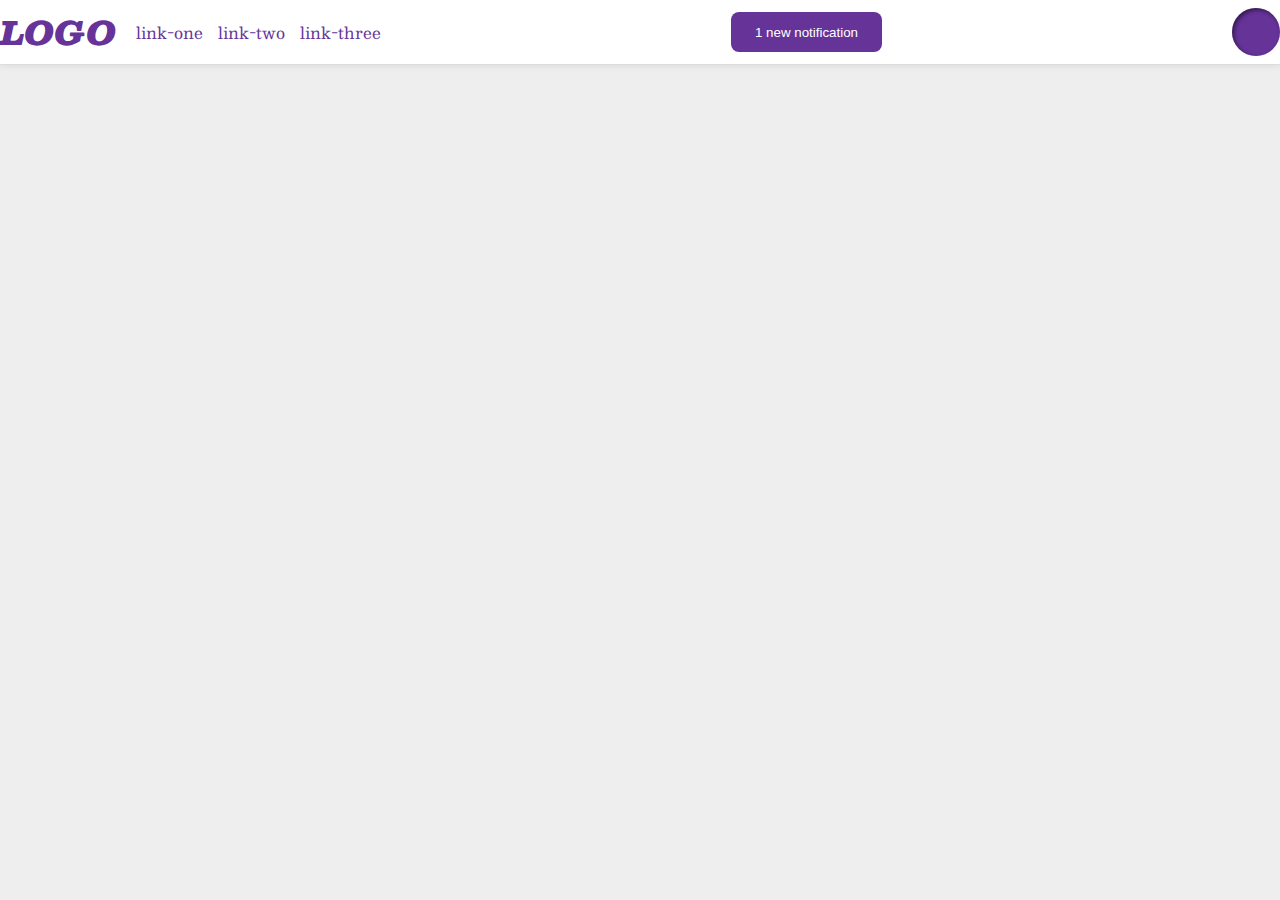
<file: flex/03-flex-header-2/index.html>
<!DOCTYPE html>
<html lang="en">
  <head>
    <meta charset="UTF-8">
    <meta http-equiv="X-UA-Compatible" content="IE=edge">
    <meta name="viewport" content="width=device-width, initial-scale=1.0">
    <title>Flex Header 2</title>
    <link rel="stylesheet" href="style.css">
  </head>
  <body>
    <div class="header">
      <div class="logo-links">
      <div class="logo">
        LOGO
      </div>
      <ul class="links">
        <li><a href="google.com">link-one</a></li>
        <li><a href="google.com">link-two</a></li>
        <li><a href="google.com">link-three</a></li>
      </ul>
    </div>

      <button class="notifications">
        1 new notification
      </button>
      <div class="profile-image"></div>
    </div>
  </body>
</html>
</file>
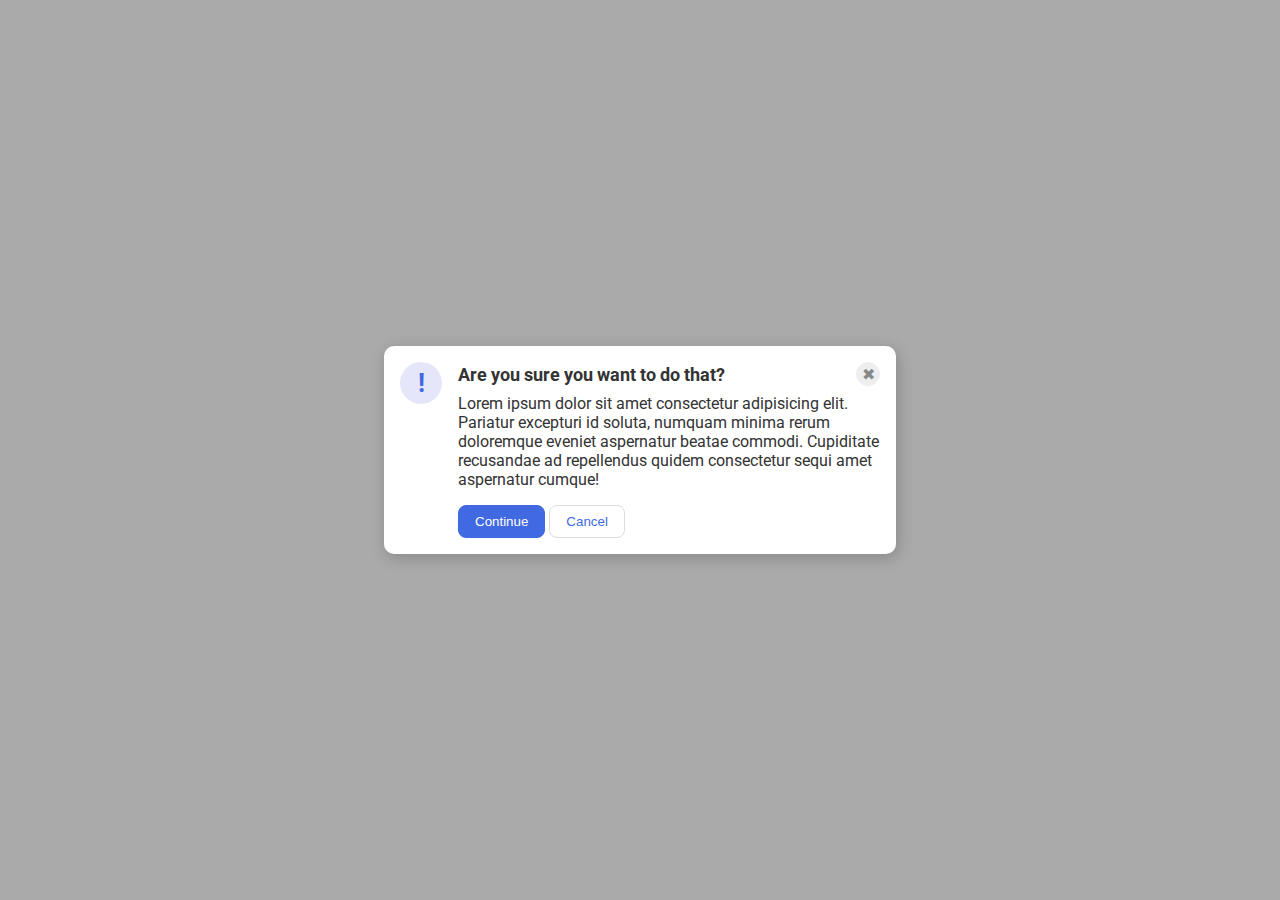
<file: flex/05-flex-modal/index.html>
<!DOCTYPE html>
<html lang="en">
  <head>
    <meta charset="UTF-8">
    <meta http-equiv="X-UA-Compatible" content="IE=edge">
    <meta name="viewport" content="width=device-width, initial-scale=1.0">
    <link rel="stylesheet" href="style.css">
    <title>Modal</title>
  </head>
  <body>
    <div class="modal">
      <div class="icon">!</div>
       
      <div class="container">
        <div class="header">Are you sure you want to do that?
          <button class="close-button">✖</button>
        </div>
        <div class="text">Lorem ipsum dolor sit amet consectetur adipisicing elit. Pariatur excepturi id soluta, numquam minima rerum doloremque eveniet aspernatur beatae commodi. Cupiditate recusandae ad repellendus quidem consectetur sequi amet aspernatur cumque!</div>
        <button class="continue">Continue</button>
        <button class="cancel">Cancel</button>
      </div>
    </div>
  </body>
</html>
</file>
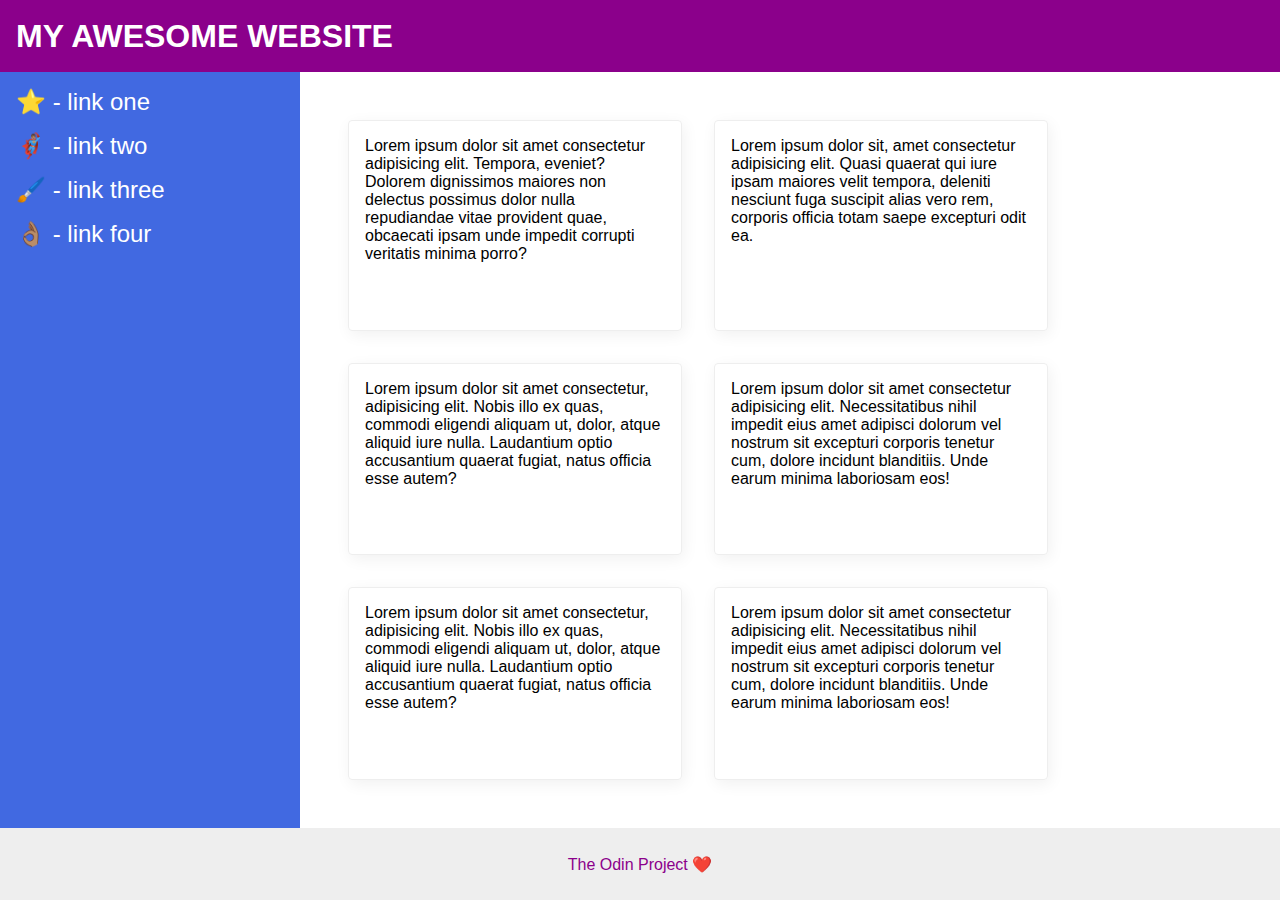
<file: flex/07-flex-layout-2/index.html>
<!DOCTYPE html>
<html lang="en">
  <head>
    <meta charset="UTF-8">
    <meta http-equiv="X-UA-Compatible" content="IE=edge">
    <meta name="viewport" content="width=device-width, initial-scale=1.0">
    <title>The Holy Grail</title>
    <link rel="stylesheet" href="style.css">
  </head>
  <body>
    <div class="header">
      MY AWESOME WEBSITE
    </div>
    <div class="body">
      <div class="sidebar">
        <ul>
          <li><a href="#">⭐ - link one</a></li>
          <li><a href="#">🦸🏽‍♂️ - link two</a></li>
          <li><a href="#">🖌️ - link three</a></li>
          <li><a href="#">👌🏽 - link four</a></li>
        </ul>
      </div>
      <div class="container">
        <div class="card">Lorem ipsum dolor sit amet consectetur adipisicing elit. Tempora, eveniet? Dolorem dignissimos maiores non delectus possimus dolor nulla repudiandae vitae provident quae, obcaecati ipsam unde impedit corrupti veritatis minima porro?</div>
        <div class="card">Lorem ipsum dolor sit, amet consectetur adipisicing elit. Quasi quaerat qui iure ipsam maiores velit tempora, deleniti nesciunt fuga suscipit alias vero rem, corporis officia totam saepe excepturi odit ea.</div>
        <div class="card">Lorem ipsum dolor sit amet consectetur, adipisicing elit. Nobis illo ex quas, commodi eligendi aliquam ut, dolor, atque aliquid iure nulla. Laudantium optio accusantium quaerat fugiat, natus officia esse autem?</div>
        <div class="card">Lorem ipsum dolor sit amet consectetur adipisicing elit. Necessitatibus nihil impedit eius amet adipisci dolorum vel nostrum sit excepturi corporis tenetur cum, dolore incidunt blanditiis. Unde earum minima laboriosam eos!</div>
        <div class="card">Lorem ipsum dolor sit amet consectetur, adipisicing elit. Nobis illo ex quas, commodi eligendi aliquam ut, dolor, atque aliquid iure nulla. Laudantium optio accusantium quaerat fugiat, natus officia esse autem?</div>
        <div class="card">Lorem ipsum dolor sit amet consectetur adipisicing elit. Necessitatibus nihil impedit eius amet adipisci dolorum vel nostrum sit excepturi corporis tenetur cum, dolore incidunt blanditiis. Unde earum minima laboriosam eos!</div>
      </div>
    </div>
    <div class="footer">
      The Odin Project ❤️
    </div>
  </body>
</html>
</file>
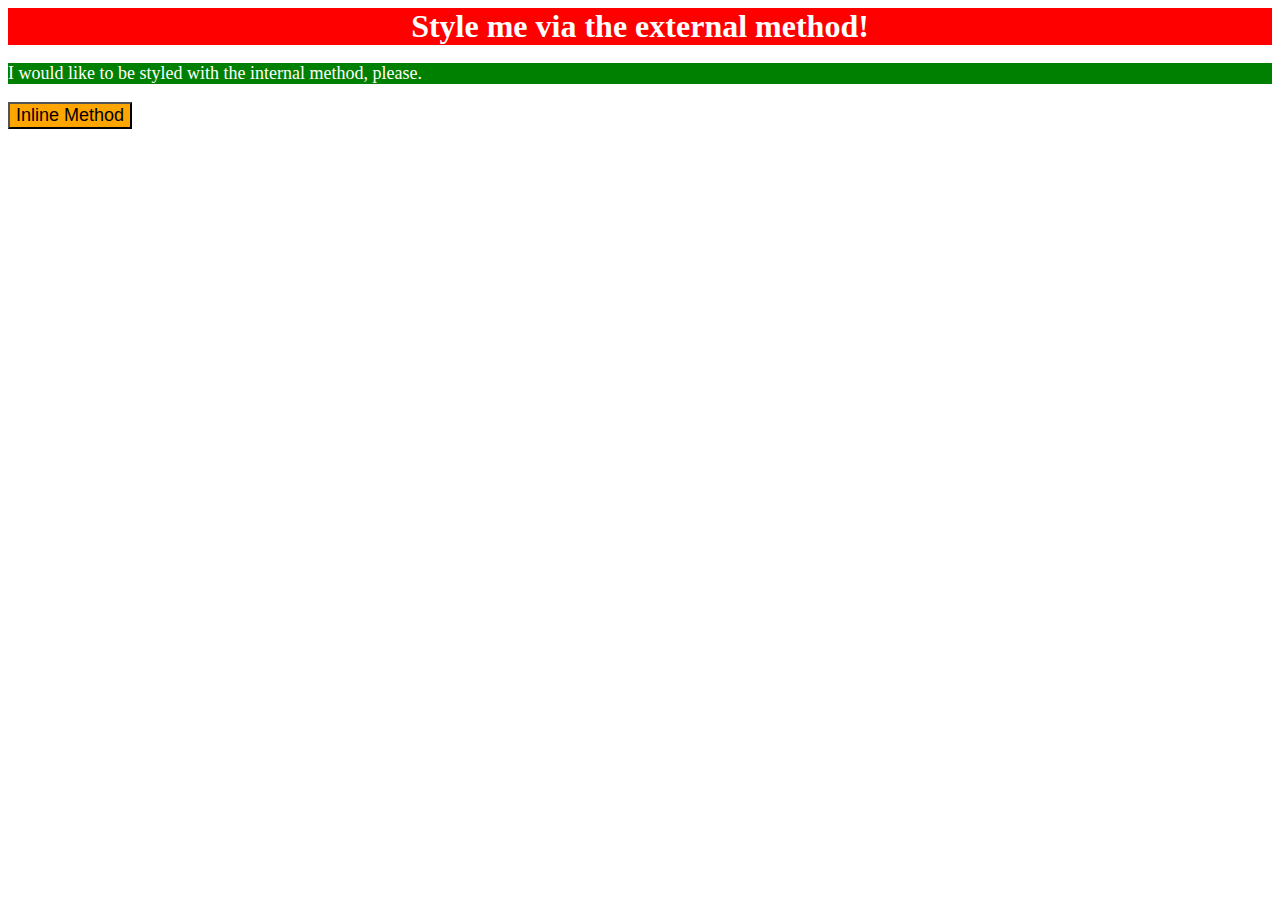
<file: foundations/01-css-methods/index.html>
<!DOCTYPE html>
<html lang="en">
  <head>
    <meta charset="UTF-8">
    <meta http-equiv="X-UA-Compatible" content="IE=edge">
    <meta name="viewport" content="width=device-width, initial-scale=1.0">
    <title>Methods for Adding CSS</title>
    <link rel="stylesheet" href="style.css">
    <style>
    p {
      background-color:green; 
      font-size:18px; 
      color:white; 
    }
    </style>
  </head>
  <body>
    <div>Style me via the external method!</div>
    <p>I would like to be styled with the internal method, please.</p>
    <button style="font-size:18px; background-color:orange">Inline Method</button>
  </body>
</html>
</file>
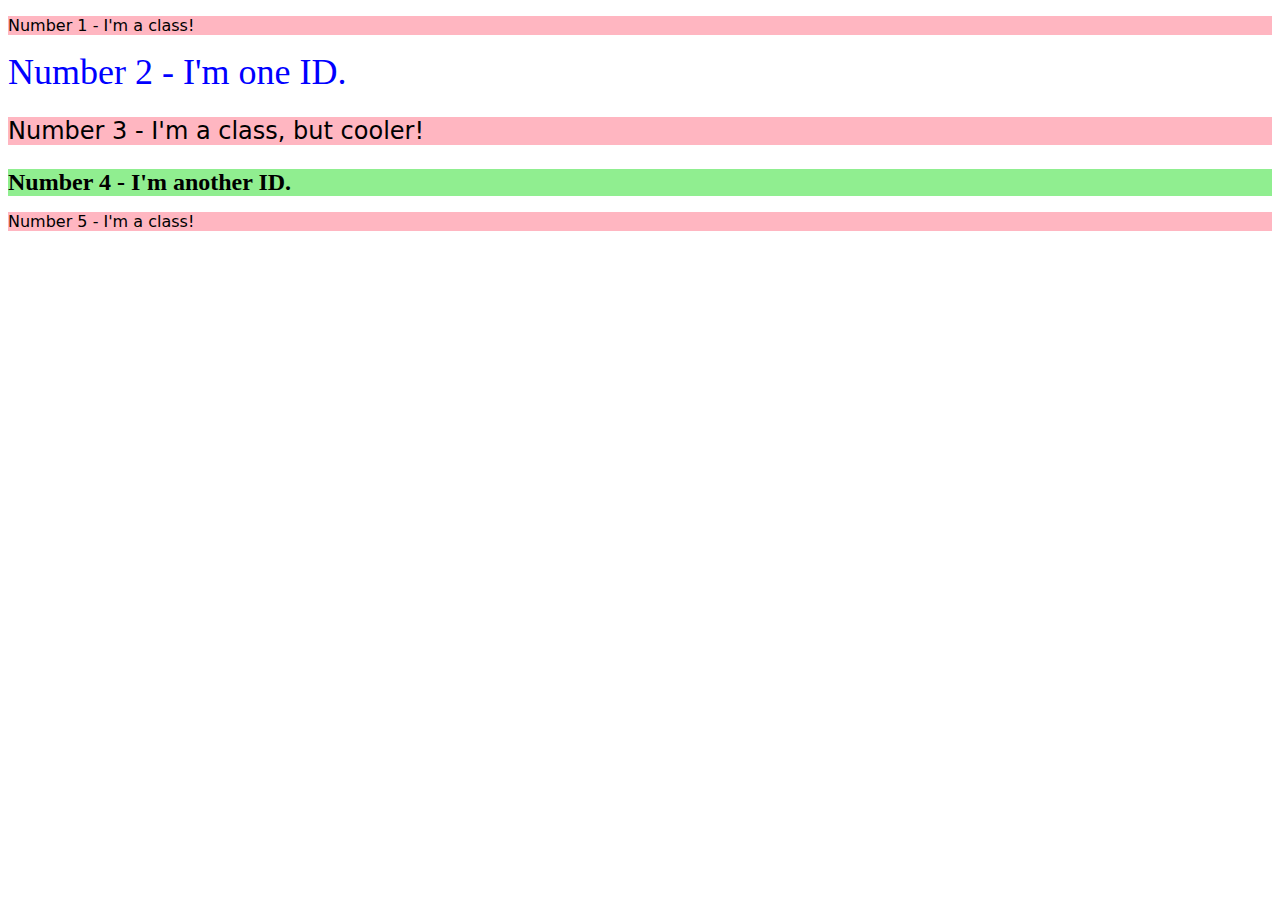
<file: foundations/02-class-id-selectors/index.html>
<!DOCTYPE html>
<html lang="en">
  <head>
    <meta charset="UTF-8">
    <meta http-equiv="X-UA-Compatible" content="IE=edge">
    <meta name="viewport" content="width=device-width, initial-scale=1.0">
    <title>Class and ID Selectors</title>
    <link rel="stylesheet" href="style.css">
  </head>
  <body>
    <p class="odd odd-1">Number 1 - I'm a class!</p>
    <div id="even-1">Number 2 - I'm one ID.</div>
    <p class="odd odd-2">Number 3 - I'm a class, but cooler!</p>
    <div id="even-2">Number 4 - I'm another ID.</div>
    <p class="odd odd-3">Number 5 - I'm a class!</p>
  </body>
</html>
</file>
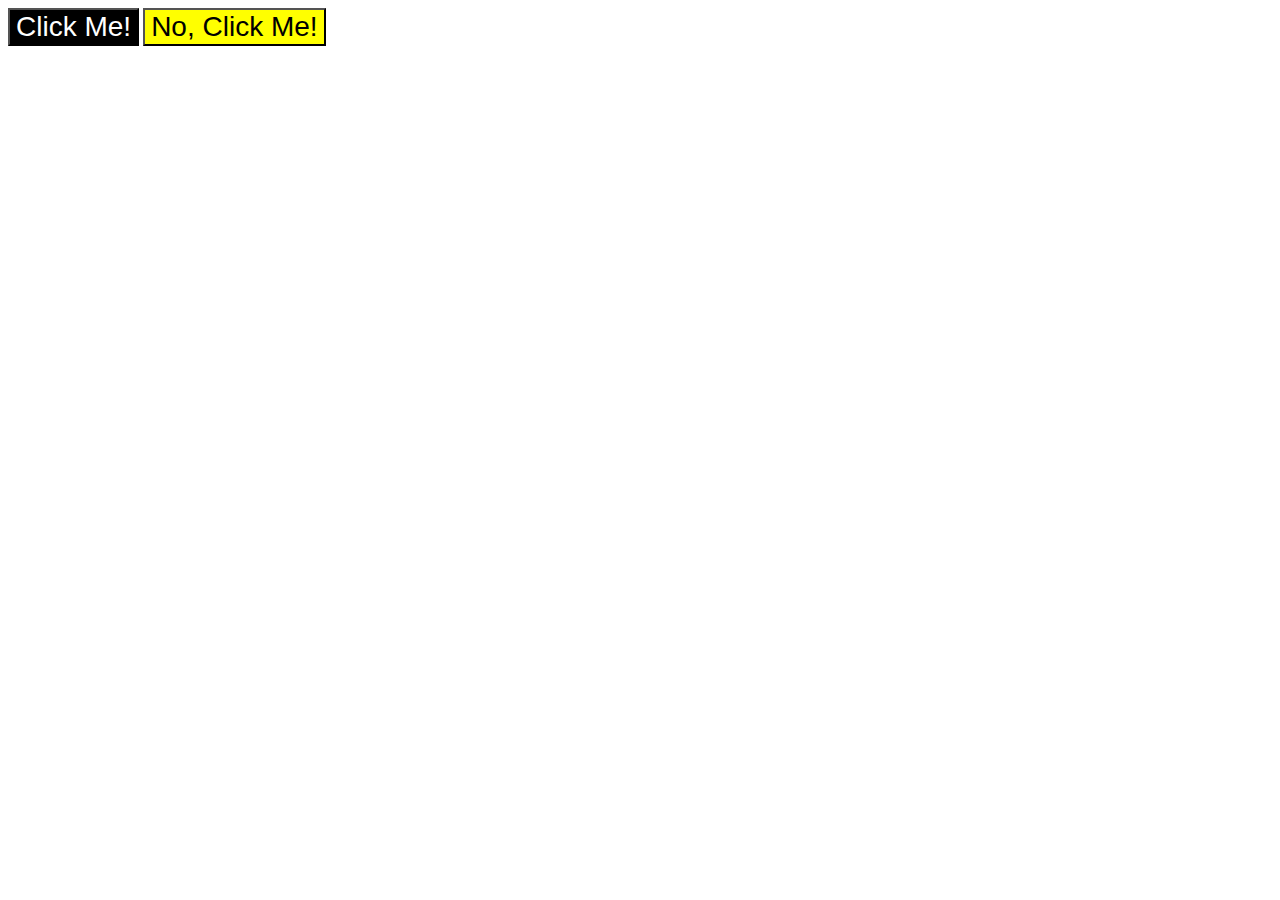
<file: foundations/03-grouping-selectors/index.html>
<!DOCTYPE html>
<html lang="en">
  <head>
    <meta charset="UTF-8">
    <meta http-equiv="X-UA-Compatible" content="IE=edge">
    <meta name="viewport" content="width=device-width, initial-scale=1.0">
    <title>Grouping Selectors</title>
    <link rel="stylesheet" href="style.css">
  </head>
  <body>
    <button class="one">Click Me!</button>
    <button class="two">No, Click Me!</button>
  </body>
</html>
</file>
<file: flex/03-flex-header-2/style.css>
/* this is some magical font-importing.  
you'll learn about it later. */
@import url('https://fonts.googleapis.com/css2?family=Besley:ital,wght@0,400;1,900&display=swap');
* {
  margin:0;
  padding:0;
  box-sizing:border-box;
}

body {
  margin: 0;
  background: #eee;
  font-family: Besley, serif;
}

.header {
  background: white;
  border-bottom: 1px solid #ddd;
  box-shadow: 0 0 8px rgba(0,0,0,.1);
  min-height:65px;
  display:flex;
  justify-content: space-between;
  align-items: center;
}

.profile-image {
  background: rebeccapurple;
  box-shadow: inset 2px 2px 4px rgba(0,0,0,.5);
  border-radius: 50%;
  width: 48px;
  height: 48px;
}

.logo-links {
  display:flex;
}

.logo {
  color: rebeccapurple;
  font-size: 32px;
  font-weight: 900;
  font-style: italic;
 
}

button {
  border: none;
  border-radius: 8px;
  background: rebeccapurple;
  color: white;
  padding: 8px 24px;
}

a {
  /* this removes the line under our links */
  text-decoration: none;
  color: rebeccapurple;
}

ul {
  list-style-type: none;
  display:flex;
  align-items: center;
  margin-left:20px;
}

ul li:nth-child(2) {
  margin:0 15px;
}

.notifications {
  height:40px;
}
</file>
<file: flex/05-flex-modal/style.css>
@import url('https://fonts.googleapis.com/css2?family=Roboto:wght@400;700&display=swap');

html, body {
  height: 100%;
}

body {
  font-family: Roboto, sans-serif;
  margin: 0;
  background: #aaa;
  color: #333;
  /* I'll give you this one for free */
  display: flex;
  align-items: center;
  justify-content: center;
}

.modal {
  background: white;
  width: 480px;
  border-radius: 10px;
  box-shadow: 2px 4px 16px rgba(0,0,0,.2);
}

.icon {
  color: royalblue;
  font-size: 26px;
  font-weight: 700;
  background: lavender;
  width: 42px;
  height: 42px;
  border-radius: 50%;
  display: flex;
  align-items: center;
  justify-content: center;
}

.close-button {
  background: #eee;
  border-radius: 50%;
  color: #888;
  font-weight: 400;
  font-size: 16px;
  height: 24px;
  width: 24px;
  display: flex;
  align-items: center;
  justify-content: center;
  border: 1px solid #eee;
  padding: 0;
}

button {
  cursor: pointer;
  padding: 8px 16px;
  border-radius: 8px;
}

button.continue {
  background: royalblue;
  border: 1px solid royalblue;
  color: white;
}

button.cancel {
  background: white;
  border: 1px solid #ddd;
  color: royalblue;
}
 

.modal {
  display: flex;
  gap: 16px;
  padding: 16px;
}

.icon {
  flex-shrink: 0;
}

.header {
  display: flex;
  align-items: center;
  justify-content: space-between;
  font-size: 18px;
  font-weight: 700;
  margin-bottom: 8px;
}

.text {
  margin-bottom: 16px;
}
</file>
<file: flex/07-flex-layout-2/style.css>
body {
  font-family: -apple-system, BlinkMacSystemFont, 'Segoe UI', Roboto, Oxygen, Ubuntu, Cantarell, 'Open Sans', 'Helvetica Neue', sans-serif;
  margin: 0;
  min-height: 100vh;
}

.header {
  height: 72px;
  background: darkmagenta;
  color: white;
}

.footer {
  height: 72px;
  background: #eee;
  color: darkmagenta;
}

.sidebar {
  width: 300px;
  background: royalblue;
  box-sizing: border-box;
}

.card {
  border: 1px solid #eee;
  box-shadow: 2px 4px 16px rgba(0,0,0,.06);
  border-radius: 4px;
}

/* SOLUTION */

body {
  display: flex;
  flex-direction: column;
}

.header {
  display: flex;
  align-items: center;
  padding: 0 16px;
  font-size: 32px;
  font-weight: 900;
}

.body {
  flex: 1;
  display: flex;
}

.sidebar {
  flex-shrink: 0;
  padding: 16px;
}

ul {
  list-style-type: none;
  margin: 0;
  padding: 0;
}

li {
  margin-bottom: 16px;
}

a {
  color: white;
  text-decoration: none;
  font-size: 24px;
}

.container {
  padding: 32px;
  display: flex;
  flex-wrap: wrap;
}

.card {
  padding: 16px;
  margin: 16px;
  width: 300px;
}

.footer {
  display: flex;
  align-items: center;
  justify-content: center;
}
</file>
<file: foundations/01-css-methods/style.css>
div {
  background-color:red;
  font-size:32px;
  color:white;
  text-align:center;
  font-weight:bold;
}
</file>
<file: foundations/02-class-id-selectors/style.css>
.odd {
  background-color:lightpink;
  font-family:verdana, DejaVu Sans, sans-serif;
}

#even-1 {
  color:blue;
  font-size:36px;
}

.odd-2 {
  font-sizE:24px;
}

#even-2 {
  background-color:lightgreen;
  font-size:24px;
  font-weight:bold;
}
</file>
<file: foundations/03-grouping-selectors/style.css>
.one {
  background-color:black;
  color:white;
}

.two {
  background-color:yellow;
}

.one, .two {
  font-size: 28px;
  font-family:Helvetica, 'Times New Roman',sans-serif;
}
</file>
